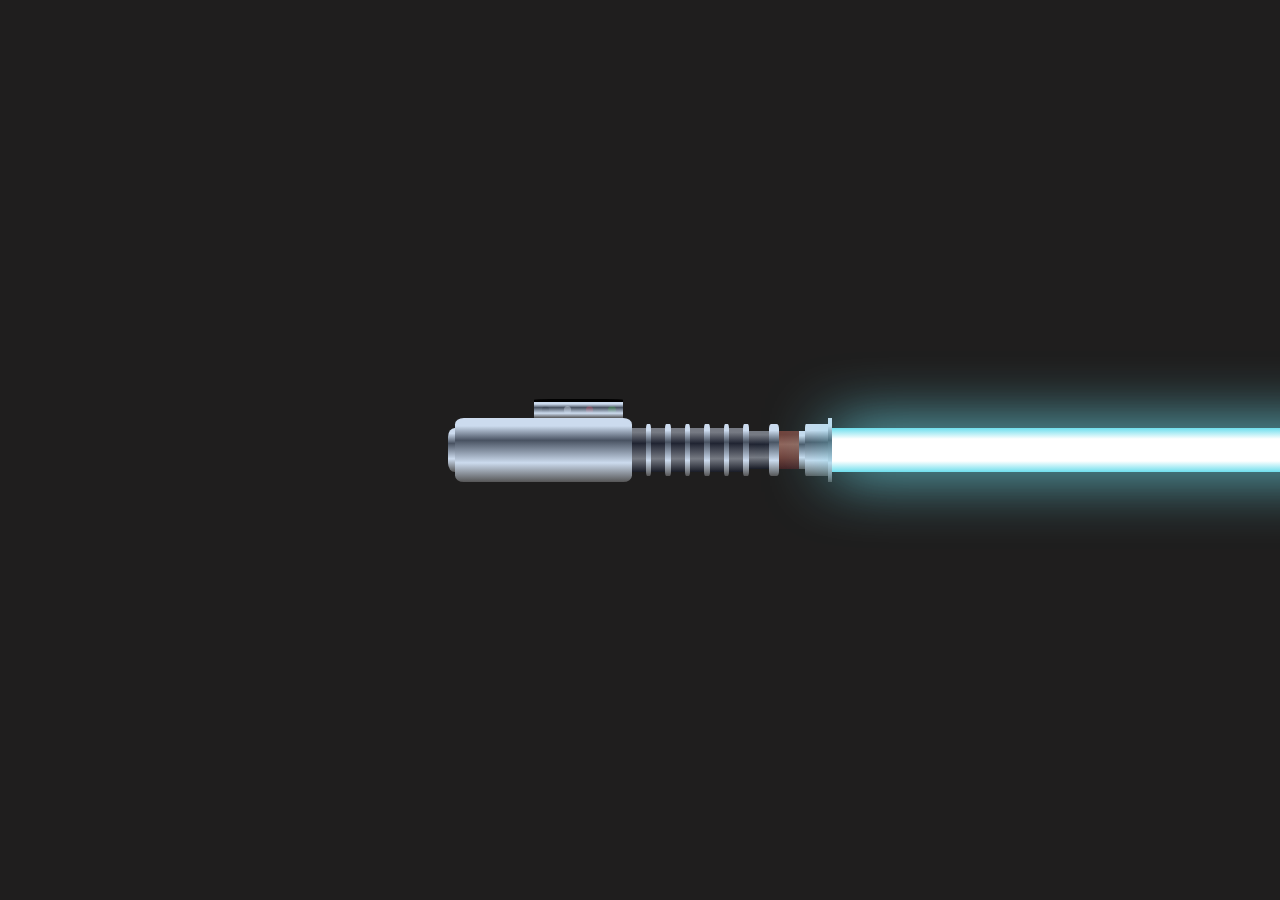
<file: Light-side.html>
<!DOCTYPE html>
<html>
  <head>
    <title>Light Side</title>
    <link
      href="https://fonts.googleapis.com/css2?family=Poller+One&display=swap"
      rel="stylesheet"
    />
    <link rel="stylesheet" type="text/css" href="/Styles/light-side.css" />
  </head>
  <body>
    <audio
      src="/sounds/Star Wars - The Force Theme (DJ AG Remix).mp3"
      id="my_audio"
    ></audio>
    <script type="text/javascript">
      window.onload = function () {
        document.getElementById("my_audio").play();
      };
    </script>

    <div class="light-side">
      <div class="lightsaber">
        <div class="light-pommel-cap metal"></div>
        <div class="light-grip metal">
          <div class="light-controls metal">
            <div class="button"></div>
            <div class="button silver"></div>
            <div class="button red"></div>
            <div class="button green"></div>
          </div>
        </div>
        <!-- We have to add style indexes to the different elements in the hilt div so we can easily animate each one seperately. Otherwise it will create a LOT more work in our CSS.  -->
        <div class="light-hilt">
          <div style="--i: 0" class="segment black-metal"></div>
          <div style="--i: 1" class="segment metal"></div>
          <div style="--i: 2" class="segment black-metal"></div>
          <div style="--i: 3" class="segment metal"></div>
          <div style="--i: 4" class="segment black-metal"></div>
          <div style="--i: 5" class="segment metal"></div>
          <div style="--i: 6" class="segment black-metal"></div>
          <div style="--i: 7" class="segment metal"></div>
          <div style="--i: 8" class="segment black-metal"></div>
          <div style="--i: 9" class="segment metal"></div>
          <div style="--i: 10" class="segment black-metal"></div>
          <div style="--i: 11" class="segment metal"></div>
        </div>
        <div class="light-focusing-ring">
          <div style="--i: 0" class="segment black-metal"></div>
          <div style="--i: 1" class="segment metal"></div>
          <div style="--i: 2" class="segment copper"></div>
        </div>
        <div class="light-blade-emitter">
          <div style="--i: 0" class="segment metal small"></div>
          <div style="--i: 1" class="segment metal medium"></div>
          <div style="--i: 2" class="segment metal large"></div>
        </div>
        <div class="light-blade">
          <div class="glow"></div>
          <div class="glow large"></div>
        </div>
      </div>
    </div>
  </body>
</html>
</file>
<file: Styles/light-side.css>
*,
*:before,
*:after {
  position: relative;
  box-sizing: border-box;
}

.container,
.dark-side {
  display: none;
}

html,
body {
  height: 100%;
  width: 100%;
  margin: 0;
  padding: 0;
  overflow: hidden;
}

body {
  display: flex;
  justify-content: center;
  align-items: center;
  background: #1f1e1e;
}

.lightsaber {
  width: 30vw;
  height: 5vw;
  display: flex;
  flex-direction: row;
  align-items: center;
}

.light-pommel-cap {
  height: 70%;
  width: 2%;
  border-radius: 100% 0 0 100% / 20%;
  -webkit-border-radius: 100% 0 0 100% / 20%;
  -moz-border-radius: 100% 0 0 100% / 20%;
  -ms-border-radius: 100% 0 0 100% / 20%;
  -o-border-radius: 100% 0 0 100% / 20%;
}

.light-grip {
  height: 100%;
  width: 53%;
  border-radius: 5% 5% 5% 5% / 10% 10% 10% 10%;
  -webkit-border-radius: 5% 5% 5% 5% / 10% 10% 10% 10%;
  -moz-border-radius: 5% 5% 5% 5% / 10% 10% 10% 10%;
  -ms-border-radius: 5% 5% 5% 5% / 10% 10% 10% 10%;
  -o-border-radius: 5% 5% 5% 5% / 10% 10% 10% 10%;
}

.light-controls {
  height: 25%;
  width: 50%;
  position: absolute;
  left: 45%;
  bottom: 100%;
  display: flex;
  flex-direction: row;
  justify-content: space-around;
  align-items: center;
}

.light-controls:before {
  content: "";
  position: absolute;
  width: 100%;
  height: 20%;
  bottom: 100%;
  background: black;
  border-radius: 20% 20% 20% 20% / 20% 20% 0% 0%;
  -webkit-border-radius: 20% 20% 20% 20% / 20% 20% 0% 0%;
  -moz-border-radius: 20% 20% 20% 20% / 20% 20% 0% 0%;
  -ms-border-radius: 20% 20% 20% 20% / 20% 20% 0% 0%;
  -o-border-radius: 20% 20% 20% 20% / 20% 20% 0% 0%;
}

.light-controls>.button {
  background: black;
  height: 0.6vw;
  width: 0.6vw;
  z-index: -1;
  border-radius: 50%;
  -webkit-border-radius: 50%;
  -moz-border-radius: 50%;
  -ms-border-radius: 50%;
  -o-border-radius: 50%;
}

.button.silver {
  background-color: #c0c0c0;
}

.button.green {
  background-color: #117305;
}

.button.red {
  background-color: #a8141e;
}

.light-hilt {
  height: 80%;
  width: 35%;
  display: flex;
  flex-direction: row;
  justify-content: flex-start;
  align-items: center;
}

.light-hilt>.segment {
  width: 8%;
  height: 100%;
  flex-grow: 1;
  border-radius: 25% 25% 25% 25% / 10% 10% 10% 10%;
  -webkit-border-radius: 25% 25% 25% 25% / 10% 10% 10% 10%;
  -moz-border-radius: 25% 25% 25% 25% / 10% 10% 10% 10%;
  -ms-border-radius: 25% 25% 25% 25% / 10% 10% 10% 10%;
  -o-border-radius: 25% 25% 25% 25% / 10% 10% 10% 10%;
}

.light-hilt>.segment.black-metal {
  width: 20%;
  height: 87.5%;
  border-radius: 0;
  -webkit-border-radius: 0;
  -moz-border-radius: 0;
  -ms-border-radius: 0;
  -o-border-radius: 0;
}

.light-focusing-ring {
  height: 100%;
  width: 15%;
  display: flex;
  align-items: center;
}

.light-focusing-ring>.segment {
  height: 60%;
  width: 40%;
}

.light-focusing-ring>.metal {
  width: 20%;
  height: 80%;
  border-radius: 25% 25% 25% 25% / 10% 10% 10% 10%;
  -webkit-border-radius: 25% 25% 25% 25% / 10% 10% 10% 10%;
  -moz-border-radius: 25% 25% 25% 25% / 10% 10% 10% 10%;
  -ms-border-radius: 25% 25% 25% 25% / 10% 10% 10% 10%;
  -o-border-radius: 25% 25% 25% 25% / 10% 10% 10% 10%;
}

.light-blade-emitter {
  height: 100%;
  width: 10%;
  display: flex;
  align-items: center;
}

.light-blade-emitter>.segment {
  width: 40%;
  height: 100%;
  flex-grow: 1;
}

.light-blade-emitter>.segment.small {
  width: 20%;
  height: 60%;
}

.light-blade-emitter>.segment.medium {
  width: 67%;
  height: 80%;
  border-radius: 5% 26% 26% 5% / 10% 0% 0% 10%;
  -webkit-border-radius: 5% 26% 26% 5% / 10% 0% 0% 10%;
  -moz-border-radius: 5% 26% 26% 5% / 10% 0% 0% 10%;
  -ms-border-radius: 5% 26% 26% 5% / 10% 0% 0% 10%;
  -o-border-radius: 5% 26% 26% 5% / 10% 0% 0% 10%;
}

.light-blade-emitter>.segment.large {
  width: 13%;
  height: 100%;
}

.light-blade {
  position: absolute;
  height: 70%;
  width: 300%;
  left: 100%;
  background: linear-gradient(to bottom,
      #6edeed,
      white 25%,
      white 75%,
      #6edeed);
  border-top-right-radius: 10vw;
  border-bottom-right-radius: 10vw;
}

.glow {
  border: inherit;
  position: absolute;
  top: 0;
  left: 0;
  width: 100%;
  height: 100%;
  box-shadow: 0 0 5vw #6edeed;
  border-radius: inherit;
  -webkit-border-radius: inherit;
  -moz-border-radius: inherit;
  -ms-border-radius: inherit;
  -o-border-radius: inherit;
}

.light-blade>.glow.large {
  box-shadow: 0 0 40vw #6edeed;
  opacity: 0.75%;
}

/* set the metal gradients for the lightsaber. This gives it the matallic look we want. We will define these here and then apply them to the different components as classes in the HTML */

.metal {
  background: linear-gradient(to bottom,
      #ccdbee 12.5%,
      hsla(216, 17%, 45%, 65%) 35%,
      #ccdbee 70%,
      #565657);
}

.black-metal {
  background: linear-gradient(to bottom,
      #767a83 10%,
      #202432 35%,
      #767a83 70%,
      #191c27);
}

.copper {
  background: linear-gradient(to bottom,
      #70413a 10%,
      #90645a 35%,
      #70413a 70%,
      #401f21);
}

/* Here is where we set our animations. This is where all the magic happens. Buckle up. There is a LOT of animating to do... */

/* root sets our total animation style and time 
I used cubic-bezier for this as it helps smooth out the animation of the individual elements so they are not choppy https://www.w3schools.com/cssref/func_cubic-bezier.asp*/
:root {
  --ease: cubic-bezier(0.5, 0, 0.2, 1);
  --duration: 10s;
  --speed: 0.75;
}

/* I decided to create animation variables for the animation delay, animation duration, and animation timing function for all elements using the "*" selector. This was my first time using a timing function. It should be noted that these variables are created here but the values will be defined on each individual object. 
https://www.w3schools.com/cssref/css3_pr_animation-delay.asp
https://www.w3schools.com/cssref/css3_pr_animation-duration.asp
https://www.w3schools.com/cssref/css3_pr_animation-timing-function.asp 
I almost forgot that I have to create an animation fill-mode here. This hides the elements from the screen so they are not visable until their animation is run. This is pretty cool! I was today years old when I discovered this!
https://www.w3schools.com/cssref/css3_pr_animation-fill-mode.asp
*/
* {
  animation-delay: var(--delay);
  animation-duration: var(--duration);
  animation-timing-function: var(--ease);
  animation-fill-mode: both;
}

.light-pommel-cap {
  --delay: 0s;
  --duration: 1s;
  animation-name: reverse-enter, fade-in;
}

.light-grip {
  --delay: 0.3s;
  --duration: 1s, 0.5s;
  animation-name: enter, fade-in;
}

.light-controls {
  --delay: 1.25s;
  --duration: 1s, 0.5s;
  animation-name: slide-down, fade-in;
}

/* Because we set an index for each segment in the HTML we can simplify the required CSS for the animation of this element to a single line. If we did not create an index we would have to use the :nth-child and make our code longer. */
.light-hilt .segment {
  --delay: calc(1.5s + (var(--i, 0) * 0.05s));
  --duration: 1s, 1s;
  animation-name: slide-up, fade-in;
}

.light-hilt .segment:nth-child(even) {
  animation-name: slide-down, fade-in;
}

.light-focusing-ring .segment {
  --delay: calc(2.5s + (var(--i, 0) * 0.05s));
  --duration: 1s, 1s;
  animation-name: enter, fade-in;
}

.light-blade-emitter .segment {
  --delay: calc(3s + (var(--i, 0) * 0.05s));
  --duration: 1s, 1s;
  animation-name: enter, fade-in;
}

.lightsaber {
  animation-name: lightsaber, lightsaber-out;
  animation-fill-mode: backwards, forwards;
  --ease: cubic-bezier(0.5, 0, 0.2, 1), cubic-bezier(0.82, -0.38, 0.14, 1.35);
  --delay: 0s, 10s;
  --duration: 10s, 1s;
}

.light-blade {
  --delay: 4.5s;
  --duration: 1s, 1s;
  transform-origin: left center;
  animation-name: blade, fade-in;
}

.light-blade .glow {
  --delay: 4.5s;
  --duration: 3s;
  --ease: linear;
  animation-name: flicker;
  animation-iteration-count: infinite;
}

/* setting the keyframes for our animations */

@keyframes scale-up {
  from {
    transform: scale(0);
  }
}

@keyframes fade-in {
  from {
    opacity: 0;
  }

  to {
    opacity: 1;
  }
}

@keyframes enter {
  from {
    transform: translateX(10vw);
    -webkit-transform: translateX(10vw);
    -moz-transform: translateX(10vw);
    -ms-transform: translateX(10vw);
    -o-transform: translateX(10vw);
  }

  to {
    transform: none;
    -webkit-transform: none;
    -moz-transform: none;
    -ms-transform: none;
    -o-transform: none;
  }
}

@keyframes reverse-enter {
  from {
    transform: translateX(-10vw);
    -webkit-transform: translateX(-10vw);
    -moz-transform: translateX(-10vw);
    -ms-transform: translateX(-10vw);
    -o-transform: translateX(-10vw);
  }

  to {
    transform: none;
    -webkit-transform: none;
    -moz-transform: none;
    -ms-transform: none;
    -o-transform: none;
  }
}

@keyframes slide-down {
  from {
    transform: translateY(-10vw);
    -webkit-transform: translateY(-10vw);
    -moz-transform: translateY(-10vw);
    -ms-transform: translateY(-10vw);
    -o-transform: translateY(-10vw);
  }

  to {
    transform: none;
    -webkit-transform: none;
    -moz-transform: none;
    -ms-transform: none;
    -o-transform: none;
  }
}

@keyframes slide-up {
  from {
    transform: translateY(10vw);
    -webkit-transform: translateY(10vw);
    -moz-transform: translateY(10vw);
    -ms-transform: translateY(10vw);
    -o-transform: translateY(10vw);
  }

  to {
    transform: none;
    -webkit-transform: none;
    -moz-transform: none;
    -ms-transform: none;
    -o-transform: none;
  }
}

@keyframes lightsaber {
  from {
    transform: translateX(10%);
  }

  22% {
    transform: translateX(-15%);
  }

  30% {
    transform: translateX(-30%);
  }

  45% {
    transform: translateX(-40%) scale(0.9);
    animation-timing-function: cubic-bezier(0.7, 0, 0, 1);
  }

  55%,
  to {
    transform: translateX(-100%) scale(0.7);
    -webkit-transform: translateX(-100%) scale(0.7);
    -moz-transform: translateX(-100%) scale(0.7);
    -ms-transform: translateX(-100%) scale(0.7);
    -o-transform: translateX(-100%) scale(0.7);
  }
}

@keyframes lightsaber-out {
  from {
    transform: translateX(-100%) scale(0.7);
  }

  to {
    transform: translateX(-100%) scale(0.7);
  }
}

@keyframes blade {
  from {
    transform: scaleX(0);
  }
}

@keyframes flicker {
  20% {
    opacity: 0.5;
  }

  40% {
    opacity: 0.7;
  }

  60% {
    opacity: 0.2;
  }

  80% {
    opacity: 0.6;
  }
}
</file>
